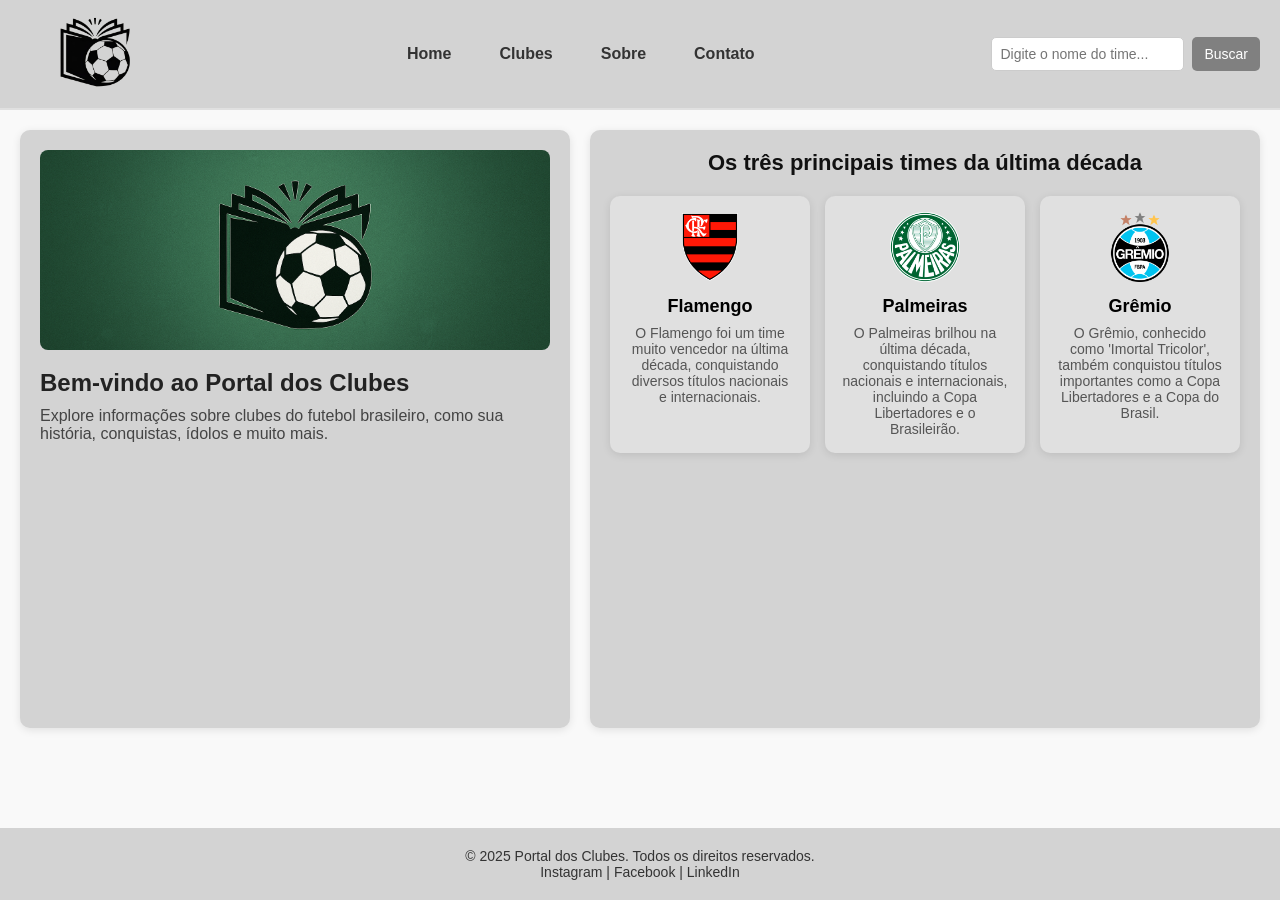
<file: public/index.html>
<!DOCTYPE html>
<html lang="pt-br">
<head>
    <meta charset="UTF-8">
    <meta name="viewport" content="width=device-width, initial-scale=1.0">
    <title>Portal dos Clubes</title>
    <link rel="icon" href="./images/logo.png" type="image/png">
    <link rel="stylesheet" href="styles.css">
</head>
<body>
    <!-- Cabeçalho -->
    <header>
        <div class="logo">
            <a href="index.html">
                <img src="./images/logo.png" alt="logo-site" class="logo-site">
            </a>
        </div>

        <nav class="menuprincipal">
            <ul>
                <li><a href="index.html">Home</a></li>
                <li><a href="index.html">Clubes</a></li>
                <li><a href="index.html">Sobre</a></li>
                <li><a href="index.html">Contato</a></li>
            </ul>
        </nav>

        <!-- Barra de busca -->
        <form class="pesquisa">
            <input type="text" placeholder="Digite o nome do time...">
            <button type="submit">Buscar</button>
        </form>
    </header>

    <!-- Conteúdo Principal -->
    <main>
        <!-- Caixa de introdução -->
        <section class="introducao">
            <div class="banner">
                <img src="./images/banner.png" alt="Banner principal">
            </div>
            <div class="texto">
                <h1>Bem-vindo ao Portal dos Clubes</h1>
                <p>
                    Explore informações sobre clubes do futebol brasileiro, como sua história,
                    conquistas, ídolos e muito mais.
                </p>
            </div>
        </section>

        <!-- Caixa de clubes -->
        <section class="clubes">
            <h2>Os três principais times da última década</h2>

            <!-- O JavaScript irá inserir os cards dinamicamente aqui -->
            <div class="cards" id="cards-container"></div>
        </section>
    </main>

    <!-- Rodapé -->
    <footer>
        <p>© 2025 Portal dos Clubes. Todos os direitos reservados.</p>
        <p>
            <a href="#">Instagram</a> | 
            <a href="#">Facebook</a> | 
            <a href="#">LinkedIn</a>
        </p>
    </footer>
</body>
<script src="app.js"></script>
</html>
</file>
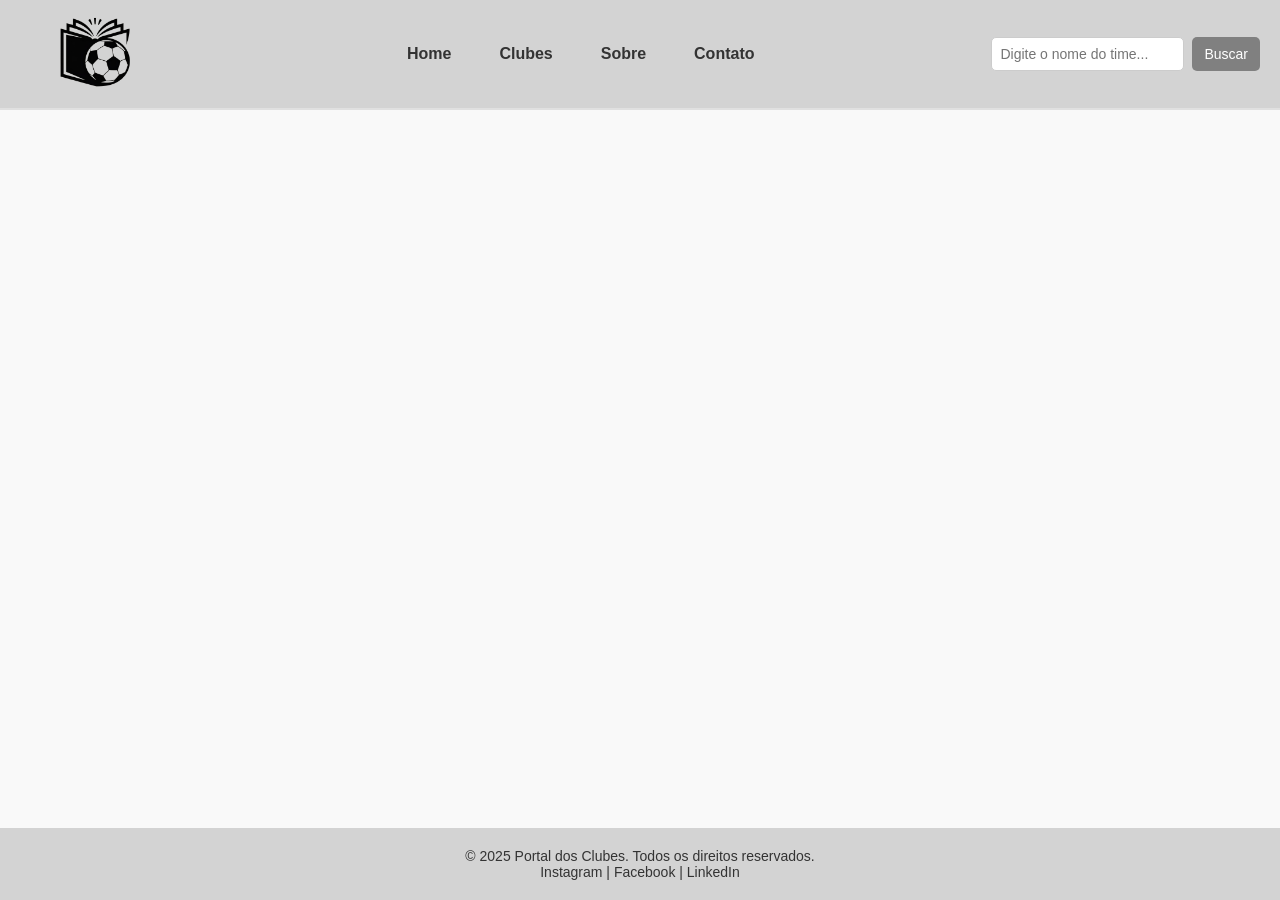
<file: public/detalhes.html>
<!DOCTYPE html>
<html lang="pt-br">

<head>
    <meta charset="UTF-8">
    <meta name="viewport" content="width=device-width, initial-scale=1.0">
    <title>Portal dos Clubes</title>
    <link rel="icon" href="./images/logo.png" type="image/png">
    <link rel="stylesheet" href="styles.css">
</head>

<body>
    <!-- Cabeçalho -->
    <header>
        <div class="logo">
            <a href="index.html">
                <img src="./images/logo.png" alt="logo-site" class="logo-site">
            </a>
        </div>

        <nav class="menuprincipal">
            <ul>
                <li><a href="index.html">Home</a></li>
                <li><a href="index.html">Clubes</a></li>
                <li><a href="index.html">Sobre</a></li>
                <li><a href="index.html">Contato</a></li>
            </ul>
        </nav>

        <!-- Barra de busca -->
        <form class="pesquisa">
            <input type="text" placeholder="Digite o nome do time...">
            <button type="submit">Buscar</button>
        </form>
    </header>
    <!-- Detalhes dos clubes-->
    <script src="app.js"></script>
    <main>
        <div id="detalhes"></div>

        <script>
            const params = new URLSearchParams(window.location.search);
            const id = params.get("id");
            const clube = clubes.find(c => c.id == id);

            if (clube) {
                document.title = `Detalhes - ${clube.nome}`; 
                document.getElementById("detalhes").innerHTML = `
                    <div class="detalhe-card"> 
                        <img src="${clube.escudo}" alt="Escudo do ${clube.nome}" class="detalhe-escudo">
                        <h1>${clube.nome}</h1>
                        <p><strong>Fundação:</strong> ${clube.fundacao}</p>
                        <p><strong>Estádio:</strong> ${clube.estadio}</p>
                        <p><strong>Mascote:</strong> ${clube.mascote}</p>
                        <h2>Principais Títulos</h2>
                        <ul>${clube.principais_titulos.map(titulo => `<li>${titulo}</li>`).join('')}</ul>
                        <h2>Ídolos</h2>
                        <p>${clube.idolos.join(', ')}</p>
                    </div>
                `;
            }

        </script>



    </main>
    <!-- Rodapé -->
    <footer>
        <p>© 2025 Portal dos Clubes. Todos os direitos reservados.</p>
        <p>
            <a href="#">Instagram</a> |
            <a href="#">Facebook</a> |
            <a href="#">LinkedIn</a>
        </p>
    </footer>
</body>

</html>
</file>
<file: public/styles.css>
* {
    margin: 0;
    padding: 0;
    box-sizing: border-box;
}

body {
    font-family: Arial, Helvetica, sans-serif;
    background-color: #f9f9f9;
    min-height: 100vh; 
    display: flex; 
    flex-direction: column; 
}

.logo-site {
    width: 150px;
}

/* Cabeçalho */
header {
    height: 110px;
    display: flex;
    align-items: center;
    justify-content: space-between;
    padding: 0 20px;
    background-color: lightgrey;
    border-bottom: 2px solid #e0e0e0;
}

.menuprincipal ul {
    list-style-type: none;
    display: flex;
    gap: 20px;
}

.menuprincipal ul li a {
    text-decoration: none;
    color: #333;
    padding: 8px 14px;
    font-weight: bold;
    border-radius: 8px;
}

.menuprincipal ul li a:hover {
    background-color: #e3e3e3;
    color: #07c;
}
.pesquisa {
    display: flex;
    gap: 8px;
}

.pesquisa input {
    padding: 8px;
    font-size: 14px;
    border: 1px solid #ccc;
    border-radius: 5px;
}

.pesquisa button {
    padding: 8px 12px;
    font-size: 14px;
    border: none;
    background-color: gray;
    color: #fff;
    border-radius: 5px;
    cursor: pointer;
}

.pesquisa button:hover {
    background-color: darkgray;
}

/* Conteúdo principal em duas caixas */
main {
    display: flex;
    gap: 20px;
    padding: 20px;
    padding-bottom: 80px;
    flex: 1; 
}

.introducao,
.clubes {
    flex: 1;
    background: lightgrey;
    border-radius: 10px;
    padding: 20px;
    box-shadow: 0 2px 8px rgba(0, 0, 0, 0.1);
}

/* Banner e texto */
.banner img {
    width: 100%;
    max-height: 200px;
    object-fit: cover;
    border-radius: 8px;
    margin-bottom: 15px;
}

.texto h1 {
    font-size: 24px;
    margin-bottom: 10px;
    color: #222;
}

.texto p {
    font-size: 16px;
    color: #444;
}

/* Clubes e cards */
.clubes h2 {
    text-align: center;
    margin-bottom: 20px;
    font-size: 22px;
    color: #111;
}

.cards {
    display: flex;
    justify-content: center;
    gap: 15px;
}

.card {
    background: #e0e0e0;
    border-radius: 10px;
    padding: 16px;
    width: 200px;
    text-align: center;
    box-shadow: 0 2px 8px rgba(0, 0, 0, 0.1);
}
.card img {
    width: 70px;
    margin-bottom: 10px;
}

.card h3 {
    font-size: 18px;
    margin-bottom: 8px;
}

.card p {
    font-size: 14px;
    color: #555;
}
/* Rodapé */
footer {
    text-align: center;
    padding: 20px;
    margin-top: 20px;
    background-color: lightgrey;
}

footer p,
footer a {
    font-size: 14px;
    color: #333;
    text-decoration: none;
}

footer a:hover {
    text-decoration: underline;
}

/*Responsividade*/

@media (max-width: 1024px) {
    /* Ajuste do conteúdo principal em tablets */
    main {
        flex-direction: column;
    }

    .cards {
        flex-wrap: wrap;
        justify-content: center;
    }

    .card {
        width: 45%;
    }
}
@media (max-width: 768px) {
    /* Header em coluna no celular */
    header {
        flex-direction: column;
        align-items: flex-start;
        height: auto;
        gap: 10px;
    }

    .menuprincipal ul {
        flex-direction: column;
        gap: 10px;
    }

    .pesquisa {
        width: 100%;
    }

    .pesquisa input {
        flex: 1;
    }

    /* Cards empilhados */
    .cards {
        flex-direction: column;
        align-items: center;
    }

    .card {
        width: 100%;
        max-width: 320px;
    }
}

@media (max-width: 480px) {
    .texto h1 {
        font-size: 20px;
    }

    .texto p {
        font-size: 14px;
    }

    footer p, footer a {
        font-size: 12px;
    }
}

/* --- NOVOS ESTILOS ADICIONADOS COM O USO DO JSON E MAIS --- */

.card a {
    text-decoration: none; 
    color: inherit; 
}

.card h3 {
    font-weight: bold;
}

.card {
    transition: transform 0.2s ease-in-out; 
}

.card:hover {
    transform: translateY(-5px); 
}
.detalhe-card {
    background: lightgrey; 
    border-radius: 10px;
    padding: 20px;
    box-shadow: 0 2px 8px rgba(0, 0, 0, 0.1); 
    width: 100%; 
}

.detalhe-escudo {
    width: 100px; 
}

.detalhe-card ul {
    list-style-type: none; 
    padding-left: 0; 
}
#detalhes {
    flex: 1;
}
.detalhe-card {
    height: 100%; 
}
</file>
